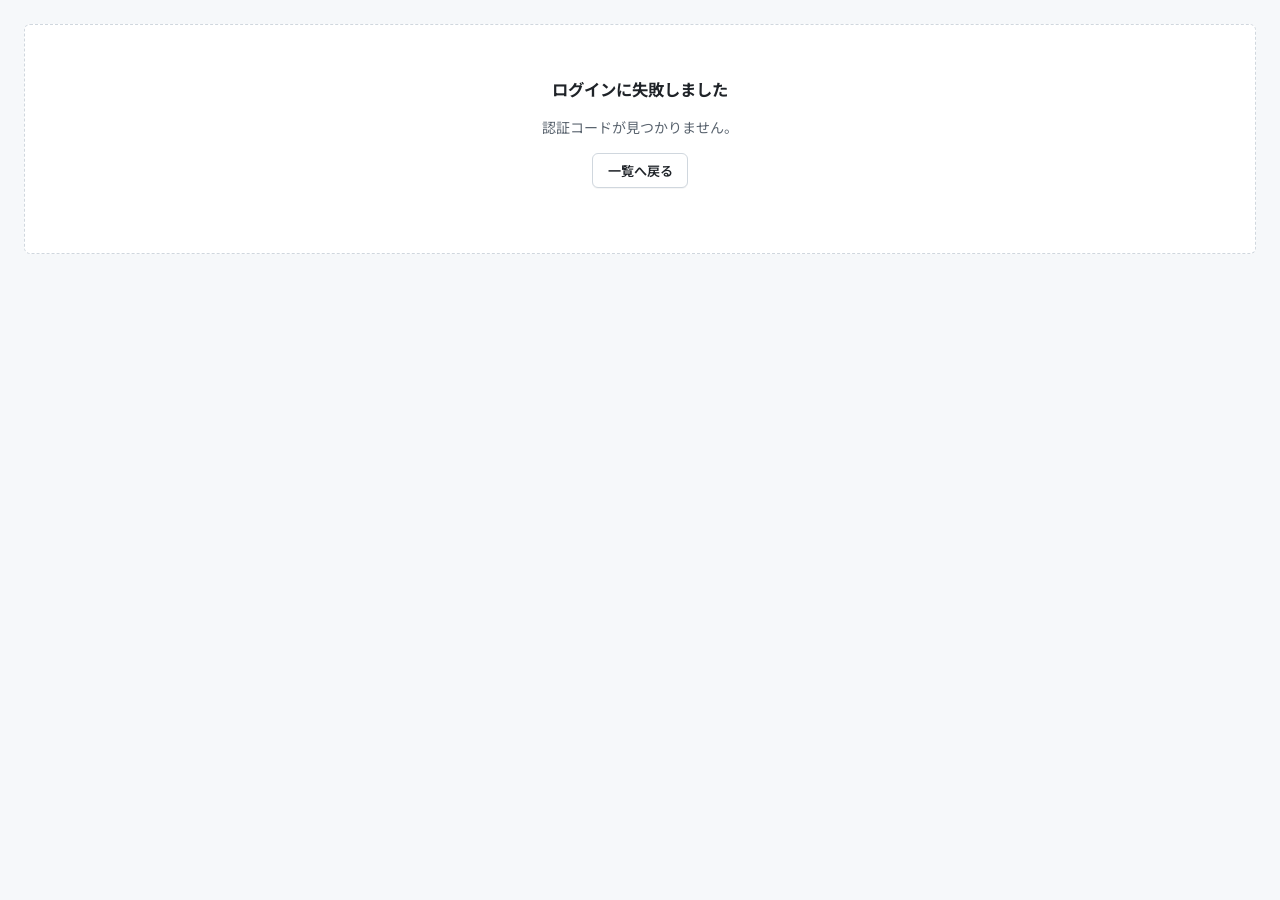
<file: auth-callback.html>
<!DOCTYPE html>
<html lang="ja">
<head>
<meta charset="UTF-8">
<meta name="viewport" content="width=device-width, initial-scale=1.0">
<title>ログイン処理中 | わっしょい みんなの料理人</title>
<link rel="stylesheet" href="css/style.css">
</head>
<body>

<div class="page" style="grid-template-columns:1fr;">
  <main class="content">
    <div id="msg" class="empty-state">ログイン処理中...</div>
  </main>
</div>

<script type="module">
  const params = new URLSearchParams(window.location.search);
  const code = params.get("code");
  const errorParam = params.get("error");
  const msg = document.getElementById("msg");

  if (errorParam) {
    msg.innerHTML = `<h3>ログインがキャンセルされました</h3><p><a href="index.html" class="btn">一覧へ戻る</a></p>`;
  } else if (!code) {
    msg.innerHTML = `<h3>ログインに失敗しました</h3><p>認証コードが見つかりません。</p><p><a href="index.html" class="btn">一覧へ戻る</a></p>`;
  } else {
    import("./js/auth.js").then(({ completeDiscordLogin }) => {
      completeDiscordLogin(code)
        .then(() => { window.location.href = "index.html"; })
        .catch(err => {
          msg.innerHTML = `<h3>ログインに失敗しました</h3><p>${err.message}</p><p><a href="index.html" class="btn">一覧へ戻る</a></p>`;
        });
    });
  }
</script>
</body>
</html>
</file>
<file: css/style.css>
@import url('https://fonts.googleapis.com/css2?family=Noto+Sans+JP:wght@400;500;700&display=swap');

:root {
  --bg: #F6F8FA;
  --canvas: #FFFFFF;
  --border: #D0D7DE;
  --border-muted: #E7EAED;
  --text: #1F2328;
  --text-muted: #59636E;
  --accent: #0969DA;
  --accent-hover: #0860CA;
  --accent-subtle: #DDF1FF;
  --green: #1A7F37;
  --green-subtle: #DAFBE1;
  --brand: #D3401F;
  --brand-hover: #B7300F;
  --brand-subtle: #FFF1EC;
  --mono: ui-monospace, SFMono-Regular, "SF Mono", Menlo, Consolas, monospace;
  --sans: "Noto Sans JP", -apple-system, "Segoe UI", Roboto, sans-serif;
  --radius: 6px;
  --shadow: 0 1px 0 rgba(31,35,40,0.04);
}

html[data-theme="dark"] {
  --bg: #0D1117;
  --canvas: #161B22;
  --border: #30363D;
  --border-muted: #21262D;
  --text: #E6EDF3;
  --text-muted: #8B949E;
  --accent: #58A6FF;
  --accent-hover: #79B8FF;
  --accent-subtle: #0D2A47;
  --green: #3FB950;
  --green-subtle: #0F2E17;
  --brand: #FF7B5A;
  --brand-hover: #FF9578;
  --brand-subtle: #2B1710;
}

* { box-sizing: border-box; }

body {
  margin: 0;
  background: var(--bg);
  color: var(--text);
  font-family: var(--sans);
  line-height: 1.6;
  min-height: 100vh;
  font-size: 14px;
}

a { color: inherit; text-decoration: none; }
code, .mono { font-family: var(--mono); }

h1, h2, h3 { margin: 0; }

/* ---------- Header ---------- */
.site-header {
  display: flex;
  align-items: center;
  justify-content: space-between;
  flex-wrap: wrap;
  row-gap: .6rem;
  padding: .8rem 1.5rem;
  min-height: 62px;
  border-bottom: 1px solid var(--border);
  background: var(--canvas);
  position: sticky;
  top: 0;
  z-index: 10;
}

.brand {
  display: flex;
  align-items: center;
  gap: .6rem;
  font-weight: 700;
  font-size: 1rem;
  color: var(--text);
  flex-shrink: 0;
  white-space: nowrap;
}

.brand .mark {
  background: var(--brand);
  color: #fff;
  font-size: .68rem;
  font-weight: 700;
  padding: .15rem .5rem;
  border-radius: 999px;
  letter-spacing: .02em;
  white-space: nowrap;
}

.brand .title { font-size: 1.02rem; white-space: nowrap; }
.brand .sub {
  font-family: var(--mono);
  font-size: .68rem;
  color: var(--text-muted);
  font-weight: 400;
  border-left: 1px solid var(--border);
  padding-left: .6rem;
  margin-left: .1rem;
  white-space: nowrap;
}

.nav-actions { display: flex; gap: .6rem; align-items: center; flex-wrap: wrap; justify-content: flex-end; }

.icon-btn {
  width: 32px; height: 32px;
  display: flex; align-items: center; justify-content: center;
  border: 1px solid var(--border);
  border-radius: var(--radius);
  background: var(--canvas);
  color: var(--text-muted);
  cursor: pointer;
  font-size: .95rem;
}
.icon-btn:hover { background: var(--bg); }

.btn {
  display: inline-flex;
  align-items: center;
  gap: .4rem;
  padding: .38rem .9rem;
  border-radius: var(--radius);
  border: 1px solid var(--border);
  background: var(--canvas);
  color: var(--text);
  font-weight: 600;
  font-size: .82rem;
  cursor: pointer;
  box-shadow: var(--shadow);
}
.btn:hover { background: var(--bg); border-color: var(--text-muted); }

.btn-primary {
  background: var(--green);
  border-color: rgba(27,31,36,0.15);
  color: #fff;
}
.btn-primary:hover { background: #197a34; }

/* ---------- Layout: sidebar + main ---------- */
.page {
  max-width: 1440px;
  margin: 0 auto;
  padding: 1.5rem;
  display: grid;
  grid-template-columns: 200px 1fr;
  gap: 2rem;
  align-items: start;
}
@media (max-width: 780px) {
  .page { grid-template-columns: 1fr; }
  .sidebar { display: none; }
}

@media (max-width: 600px) {
  .site-header { padding: .7rem 1rem; }
  .brand .sub { display: none; }
  .brand .title { font-size: .9rem; }
  .brand .mark { font-size: .6rem; padding: .12rem .4rem; }
  .nav-actions { gap: .4rem; }
  .nav-actions .btn { font-size: .74rem; padding: .32rem .6rem; }
  .icon-btn { width: 28px; height: 28px; }
  .page { padding: 1rem; }
  .form-card { padding: 1.1rem; }
  .detail-body { padding: 1.1rem 1.2rem; }
}

.sidebar {
  border: 1px solid var(--border);
  border-radius: var(--radius);
  background: var(--canvas);
  overflow: hidden;
  position: sticky;
  top: 80px;
}
.sidebar a {
  display: flex;
  align-items: center;
  gap: .5rem;
  padding: .65rem .9rem;
  font-size: .85rem;
  color: var(--text-muted);
  border-bottom: 1px solid var(--border-muted);
}
.sidebar a:last-child { border-bottom: none; }
.sidebar a.active { color: var(--text); font-weight: 700; background: var(--bg); }
.sidebar a:hover { background: var(--bg); color: var(--text); }

main.content { min-width: 0; }

/* ---------- Search ---------- */
.search-row {
  display: flex;
  flex-wrap: wrap;
  gap: .6rem;
  margin-bottom: 1.4rem;
}
.search-row input {
  flex: 1;
  min-width: 200px;
  padding: .55rem .8rem;
  border: 1px solid var(--border);
  border-radius: var(--radius);
  background: var(--canvas);
  color: var(--text);
  font-size: .88rem;
}
.search-row input:focus {
  outline: none;
  border-color: var(--accent);
  box-shadow: 0 0 0 3px var(--accent-subtle);
}
.search-row select {
  padding: .55rem .8rem;
  border: 1px solid var(--border);
  border-radius: var(--radius);
  background: var(--canvas);
  color: var(--text);
  font-size: .85rem;
}
.search-row select:focus { outline: none; border-color: var(--accent); }

.section-title {
  display: flex;
  align-items: center;
  gap: .6rem;
  margin: 0 0 .9rem;
  font-size: .82rem;
  font-weight: 700;
  color: var(--text-muted);
  text-transform: uppercase;
  letter-spacing: .04em;
}
.count-badge {
  background: var(--border-muted);
  color: var(--text-muted);
  font-family: var(--mono);
  font-size: .72rem;
  padding: .1rem .5rem;
  border-radius: 999px;
}

/* ---------- Recipe Card Grid (repo-card style) ---------- */
.recipe-grid {
  display: grid;
  grid-template-columns: repeat(auto-fill, minmax(230px, 1fr));
  gap: 1rem;
  align-items: stretch;
}

.recipe-card {
  background: var(--canvas);
  border: 1px solid var(--border);
  border-radius: var(--radius);
  padding: 1rem 1.1rem;
  cursor: pointer;
  transition: border-color .12s ease, box-shadow .12s ease;
  display: flex;
  flex-direction: column;
  gap: .55rem;
  height: 100%;
}
.recipe-card:hover {
  border-color: var(--accent);
  box-shadow: 0 0 0 1px var(--accent);
}

.recipe-card .thumb-row {
  display: flex;
  gap: .8rem;
  align-items: flex-start;
}
.recipe-card .thumb {
  width: 56px; height: 56px;
  border-radius: var(--radius);
  object-fit: cover;
  border: 1px solid var(--border);
  flex-shrink: 0;
}
.recipe-card .thumb.placeholder {
  display: flex; align-items: center; justify-content: center;
  background: var(--bg);
  font-size: 1.4rem;
}

.recipe-card .title {
  font-weight: 700;
  font-size: .95rem;
  color: var(--accent);
  display: -webkit-box;
  -webkit-line-clamp: 2;
  -webkit-box-orient: vertical;
  overflow: hidden;
  line-height: 1.3em;
  min-height: 2.6em;
}
.recipe-card .author {
  font-size: .78rem;
  color: var(--text-muted);
}

.recipe-card .meta {
  display: flex;
  flex-wrap: wrap;
  gap: .9rem;
  font-family: var(--mono);
  font-size: .74rem;
  color: var(--text-muted);
  border-top: 1px solid var(--border-muted);
  padding-top: .55rem;
  margin-top: auto;
}
.recipe-card .meta span { display: flex; align-items: center; gap: .3rem; }

.empty-state {
  text-align: center;
  padding: 3.2rem 1rem;
  color: var(--text-muted);
  border: 1px dashed var(--border);
  border-radius: var(--radius);
  background: var(--canvas);
}
.empty-state h3 { margin-bottom: .5rem; color: var(--text); }

.banner {
  display: flex;
  align-items: center;
  gap: .5rem;
  background: var(--accent-subtle);
  border: 1px solid var(--accent);
  border-radius: var(--radius);
  padding: .6rem .9rem;
  margin-bottom: 1.2rem;
  font-size: .8rem;
  color: var(--text);
}

/* ---------- Forms ---------- */
.form-card {
  background: var(--canvas);
  border: 1px solid var(--border);
  border-radius: var(--radius);
  padding: 1.6rem;
}
.form-card > h2 {
  font-size: 1.05rem;
  margin-bottom: 1.3rem;
  padding-bottom: .8rem;
  border-bottom: 1px solid var(--border);
}

.field { margin-bottom: 1.2rem; }
.field label {
  display: block;
  font-weight: 600;
  font-size: .8rem;
  color: var(--text);
  margin-bottom: .35rem;
}
.field .hint { font-weight: 400; color: var(--text-muted); font-size: .74rem; }

.field input[type=text],
.field input[type=number],
.field input[type=file],
.field select,
.field textarea {
  width: 100%;
  padding: .5rem .7rem;
  border: 1px solid var(--border);
  border-radius: var(--radius);
  background: var(--bg);
  color: var(--text);
  font-size: .88rem;
}
.field textarea { resize: vertical; min-height: 4rem; font-family: var(--sans); }
.field input:focus, .field select:focus, .field textarea:focus {
  outline: none;
  border-color: var(--accent);
  box-shadow: 0 0 0 3px var(--accent-subtle);
  background: var(--canvas);
}
.field-row { display: flex; gap: 1rem; }
.field-row .field { flex: 1; }

.dynamic-list { display: flex; flex-direction: column; gap: .5rem; }
.dynamic-row { display: flex; gap: .5rem; align-items: center; }
.dynamic-row input { flex: 1; }
.dynamic-row .rm {
  border: 1px solid var(--border);
  background: var(--canvas);
  color: var(--brand);
  border-radius: var(--radius);
  width: 30px; height: 30px;
  cursor: pointer;
  flex-shrink: 0;
}
.dynamic-row .rm:hover { background: var(--brand-subtle); }

.add-row {
  align-self: flex-start;
  margin-top: .2rem;
  border: 1px solid var(--border);
  background: var(--canvas);
  color: var(--accent);
  border-radius: var(--radius);
  padding: .35rem .8rem;
  font-size: .8rem;
  font-weight: 600;
  cursor: pointer;
}
.add-row:hover { background: var(--accent-subtle); }

.step-item { display: flex; gap: .6rem; align-items: flex-start; }
.step-num {
  flex-shrink: 0;
  width: 1.6rem; height: 1.6rem;
  border-radius: 50%;
  background: var(--text-muted);
  color: var(--canvas);
  display: flex; align-items: center; justify-content: center;
  font-size: .74rem; font-weight: 700;
  font-family: var(--mono);
  margin-top: .3rem;
}

.form-footer {
  display: flex;
  justify-content: flex-end;
  gap: .7rem;
  margin-top: 1.6rem;
  padding-top: 1.2rem;
  border-top: 1px solid var(--border);
}

.status-msg { font-size: .8rem; margin-top: .7rem; color: var(--green); }
.status-msg.error { color: var(--brand); }

/* ---------- Detail page (README style) ---------- */
.back-link {
  display: inline-flex;
  align-items: center;
  gap: .3rem;
  margin-bottom: 1rem;
  color: var(--text-muted);
  font-size: .82rem;
}
.back-link:hover { color: var(--accent); }

.readme-box {
  border: 1px solid var(--border);
  border-radius: var(--radius);
  background: var(--canvas);
  overflow: hidden;
}
.readme-header {
  display: flex;
  align-items: center;
  gap: .6rem;
  padding: .8rem 1.1rem;
  background: var(--bg);
  border-bottom: 1px solid var(--border);
  font-family: var(--mono);
  font-size: .8rem;
  color: var(--text-muted);
}

.detail-hero img {
  width: 100%;
  max-height: 320px;
  object-fit: cover;
  display: block;
  border-bottom: 1px solid var(--border);
}
.detail-body { padding: 1.6rem 1.8rem; }
.detail-body h1 { font-size: 1.5rem; margin-bottom: .6rem; }

.detail-meta {
  display: flex;
  flex-wrap: wrap;
  gap: .5rem;
  margin-bottom: 1.4rem;
}
.pill {
  font-family: var(--mono);
  font-size: .75rem;
  padding: .2rem .6rem;
  border-radius: 999px;
  background: var(--border-muted);
  color: var(--text-muted);
  border: 1px solid var(--border);
}
.pill.author { background: var(--green-subtle); color: var(--green); border-color: transparent; }

.like-btn {
  display: inline-flex;
  align-items: center;
  gap: .4rem;
  padding: .3rem .8rem;
  border-radius: 999px;
  border: 1px solid var(--border);
  background: var(--canvas);
  color: var(--text-muted);
  font-family: var(--mono);
  font-size: .8rem;
  cursor: pointer;
}
.like-btn:hover { border-color: var(--brand); }
.like-btn.liked {
  background: var(--brand-subtle);
  border-color: var(--brand);
  color: var(--brand);
}
.like-btn:disabled { cursor: not-allowed; opacity: .6; }

.detail-columns {
  display: grid;
  grid-template-columns: 1fr 1.6fr;
  gap: 2rem;
}
@media (max-width: 640px) {
  .detail-columns { grid-template-columns: 1fr; }
}

.checklist { list-style: none; padding: 0; margin: 0; }
.checklist li {
  display: flex;
  align-items: center;
  gap: .6rem;
  padding: .5rem 0;
  border-bottom: 1px solid var(--border-muted);
  font-size: .88rem;
}
.checklist .box {
  width: 16px; height: 16px;
  border: 1.5px solid var(--border);
  border-radius: 3px;
  flex-shrink: 0;
}
.checklist .amount {
  margin-left: auto;
  font-family: var(--mono);
  font-size: .78rem;
  color: var(--text-muted);
}

.step-list { list-style: none; padding: 0; margin: 0; display: flex; flex-direction: column; gap: 1rem; }
.step-list li { display: flex; gap: .8rem; }
.step-list li > div:last-child { white-space: pre-wrap; word-break: break-word; }
.step-list .num {
  flex-shrink: 0;
  width: 1.7rem; height: 1.7rem;
  border-radius: 50%;
  background: var(--text);
  color: var(--canvas);
  display: flex; align-items: center; justify-content: center;
  font-weight: 700;
  font-family: var(--mono);
  font-size: .78rem;
}

/* ---------- Comments ---------- */
.comment-list { display: flex; flex-direction: column; gap: 1rem; margin-bottom: 1.2rem; }
.comment-item { display: flex; gap: .7rem; }
.comment-avatar { width: 30px; height: 30px; border-radius: 50%; flex-shrink: 0; background: var(--border-muted); }
.comment-body { flex: 1; min-width: 0; }
.comment-head { display: flex; align-items: center; gap: .5rem; margin-bottom: .2rem; }
.comment-author { font-weight: 700; font-size: .82rem; }
.comment-time { font-family: var(--mono); font-size: .7rem; color: var(--text-muted); }
.comment-del {
  margin-left: auto;
  border: none; background: none;
  color: var(--text-muted);
  cursor: pointer;
  font-size: .8rem;
}
.comment-del:hover { color: var(--brand); }
.comment-text { font-size: .88rem; white-space: pre-wrap; word-break: break-word; }

.comment-form { display: flex; flex-direction: column; gap: .5rem; }
.comment-form input, .comment-form textarea {
  padding: .5rem .7rem;
  border: 1px solid var(--border);
  border-radius: var(--radius);
  background: var(--bg);
  color: var(--text);
  font-size: .85rem;
  font-family: var(--sans);
}
.comment-form textarea { resize: vertical; min-height: 3rem; }
.comment-form .btn { align-self: flex-end; }

footer {
  text-align: center;
  padding: 1.5rem;
  color: var(--text-muted);
  font-size: .74rem;
  font-family: var(--mono);
}
</file>
